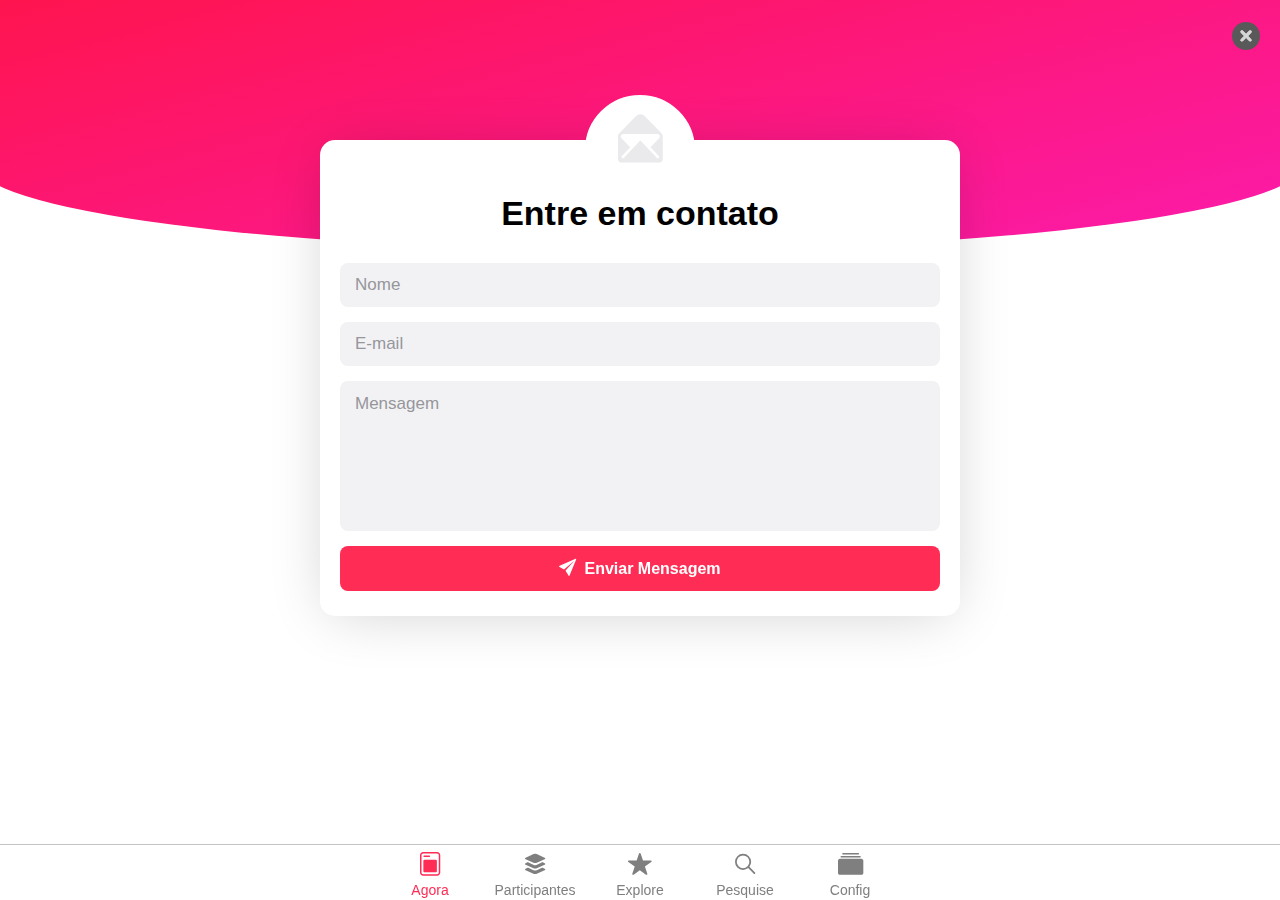
<file: v1/contato.html>
<!DOCTYPE html>
<html>
  <head>
    <meta charset="utf-8">
    <meta name="viewport" content="width=device-width, initial-scale=1, maximum-scale=1, minimum-scale=1, user-scalable=no, minimal-ui, viewport-fit=cover">
    <meta name="apple-mobile-web-app-capable" content="yes">
    <title>Big Monitor Brasil</title>
    <link rel="stylesheet" href="css/framework7.ios.min.css">
    <link rel="stylesheet" href="css/ionicons.css">
    <link rel="stylesheet" href="css/style.css">
  </head>
  <body class="color-theme-pink">

    <div id="app">
      <div class="views tabs">

        <div id="view-today" class="view view-main tab tab-active">
          <div data-name="home" class="page no-navbar">

            <div class="page no-navbar" data-name="contact">
              <div class="page-content">
                <a href="#" class="link back close-button">
                  <img src="img/close.svg" alt="Close">
                </a>
                <div class="oval"></div>
                <div class="block">
                  <div class="contact-container">
                    <div class="contact-icon"><i class="icon ion-ios-mail-open"></i></div>
                    <h1>Entre em contato</h1>
                    <div class="list no-hairlines custom-form contact-form">
                      <ul>
                        <li class="item-content item-input">
                          <div class="item-inner">
                            <div class="item-input-wrap">
                              <input type="text" placeholder="Nome">
                              <span class="input-clear-button"></span>
                            </div>
                          </div>
                        </li>
                        <li class="item-content item-input">
                          <div class="item-inner">
                            <div class="item-input-wrap">
                              <input type="email" placeholder="E-mail">
                              <span class="input-clear-button"></span>
                            </div>
                          </div>
                        </li>
                        <li class="item-content item-input">
                          <div class="item-inner">
                            <div class="item-input-wrap">
                              <textarea class="resizable" placeholder="Mensagem"></textarea>
                              <span class="input-clear-button"></span>
                            </div>
                          </div>
                        </li>
                      </ul>
                    </div>
                    <a class="big-button button button-fill link"><i class="icon ion-ios-send"></i>Enviar Mensagem</a>
                  </div>
                </div>
              </div>
            </div>


        
        <!-- Toolbar -->
        <div class="toolbar tabbar tabbar-labels">
          <div class="toolbar-inner">
            <a href="#view-today" class="tab-link tab-link-active">
              <i class="icon ion-ios-today"></i>
              <span class="tabbar-label">Agora</span>
            </a>
            <a href="#view-categories" class="tab-link">
              <i class="icon ion-ios-apps"></i>
              <span class="tabbar-label">Participantes</span>
            </a>
            <a href="#view-discover" class="tab-link">
              <i class="icon ion-ios-star"></i>
              <span class="tabbar-label">Explore</span>
            </a>
            <a href="#view-search" class="tab-link">
              <i class="icon ion-ios-search"></i>
              <span class="tabbar-label">Pesquise</span>
            </a>
            <a href="#view-pages" class="tab-link">
              <i class="icon ion-ios-albums"></i>
              <span class="tabbar-label">Config</span>
            </a>
          </div>
        </div>
      </div>
    </div>
    <script src="js/framework7.min.js"></script>
    <script src="js/app.js"></script>
  </body>
</html>
</file>
<file: v1/css/style.css>
/*------------------------------------------------------------------
[Table of contents]

1. General
2. Navbar
3. Tab Bar
4. Cards
5. Lists
6. Pages Tab
7. Single Pages
8. Discover Tab
9. Categories Tab
10. Search Tab
11. Author List Page
12. Author Page
13. Contact Page
14. Dark Theme
15. Responsive

-------------------------------------------------------------------*/

/************** 1. General *************/

body {
	background: #fff;
}
.ios body {
	font-family: -apple-system,BlinkMacSystemFont,SF UI Text,Helvetica Neue,Helvetica,Arial,sans-serif;
	color: #000;
	background: #fff;
	line-height: 1.4;
}
.ios .page {
	background: #fff;
}
.ios .block {
	margin: 0;
	padding: 0 20px;
	color: #8A8A8F;
}
a {
	text-decoration: none;
	cursor: pointer;
}
h1 {
	font-weight: 700;
	font-size: 34px;
	color: #000;
	margin: 0;
}
h2 {
	font-size: 20px;
	color: #000;
	margin: 40px 0 20px;
}
h3 {
	font-size: 17px;
}
.block>h2:first-child {
	margin: 30px 0 0;
}
.page-content {
	padding-bottom: 0px;
	overflow-x: hidden;
}
.page-content::after{
  content: '';
  height: 68px; /* required padding bottom */
  display: block;
  width: 1px;
}
p {
	font-size: 17px;
	line-height: 24px;
	margin-top: 10px;
}
img {
	display: block;
}
.title-container {
	margin: 30px 0 10px;
}
.title-date {
	color: #8A8A8F;
	text-transform: uppercase;
	font-weight: 600;
	font-size: 13px;
}
.title-with-link {
	display: flex;
	justify-content: space-between;
	align-items: center;
}
.title-with-link a {
	font-size: 17px;
}
.title-with-link button {
	width: auto;
}
.ptr-preloader {
	margin-top: 10px !important;
	margin-bottom: -10px !important;
}

/************** 2. Navbar *************/

.ios .navbar {
	background: #fff;
}
.ios .navbar:after {
	opacity: 0.7;
}
.ios .navbar~.page-content, .ios .navbar~:not(.no-navbar) .page-content {
	padding-top: 64px;
}

/************** 3. Tab Bar *************/

.ios .tabbar-labels a.tab-link {
	font-size: 27px;
	padding-top: 6px;
	padding-bottom: 3px;
	font-weight: 500;
}
.ios .tabbar-labels a.tab-link i {
	line-height: 20px;
}
.ios .tabbar-labels .tabbar-label {
	letter-spacing: 0;
}
.ios .toolbar {
	background: #fff;
}
.ios .toolbar-inner {
	padding: 0;
}
.ios .tabbar a, .ios .tabbar-labels a {
	color: #979797;
}

/************** 4. Cards *************/

.ios .card {
	box-shadow: none;
	margin: 0 0 25px 0;
	-webkit-box-shadow: 0px 5px 60px -10px rgba(0, 0, 0, 0.2);
	box-shadow: 0px 5px 60px -10px rgba(0, 0, 0, 0.2);
	background-color: transparent;
}
.card {
	position: relative;
	width: 100%;
	height: 400px;
	display: flex;
	flex-direction: column;
	justify-content: flex-end;
	border-radius: 15px;
	cursor: pointer;
	overflow: hidden;
	background: #fff;
	-webkit-transition-duration: 0.3s;
	-moz-transition-duration: 0.3s;
	-o-transition-duration: 0.3s;
	transition-duration: 0.3s;
	-webkit-transition-property: -webkit-transform;
	-moz-transition-property: -moz-transform;
	-o-transition-property: -o-transform;
	transition-property: transform;
}
.card-image {
	object-fit: cover;
	width: 100%;
	height: 100%;
	position: absolute;
	border-radius: 15px;
}
.card-scale {
	transform: scale(0.95);
}
.card-infos {
	z-index: 2;
	padding: 20% 20px 20px 20px;
	background-image: linear-gradient(to bottom,rgba(0,0,0,0) 0, rgba(0,0,0,0.8) 100%, rgba(0,0,0,0.9) 100%);
	border-bottom-left-radius: 15px;
	border-bottom-right-radius: 15px;
}
.card-title {
	color: #fff;
	margin: 0;
	font-weight: 700;
	font-size: 28px;
	line-height: 36px;
}
.card .chip {
	float: right;
	position: absolute;
	top: 20px;
	right: 20px;
	padding: 0 10px;
	text-transform: uppercase;
	font-weight: 500;
	font-size: 12px;
	display: flex;
	line-height: 23px;
}
.card .chip i {
	margin-right: 4px;
	font-size: 16px;
}
.card-bottom {
	display: flex;
	align-items: center;
	margin-top: 12px;
	justify-content: space-between;
	color: rgba(255, 255, 255, 0.8);
	font-weight: 500;
	font-size: 16px;
}
.card-author {
	display: flex;
	align-items: center;
}
.card-author-image {
	height: 30px;
	border-radius: 40px;
	margin-right: 10px;
}
.card-comments {
	display: flex;
	align-items: center;
	line-height: 0;
}
.card-comments i {
	margin-right: 5px;
	font-size: 19px;
}
.card-category {
	color: #b9b9b9;
	font-weight: 600;
	font-size: 16px;
	margin-bottom: 4px;
	text-transform: uppercase;
}
.card-image-container {
	height: 250px;
	position: relative;
}
.card-style-2 {
	height: auto;
	justify-content: normal;
}
.card-style-2 .card-image {
	border-bottom-left-radius: 0;
	border-bottom-right-radius: 0;
}
.card-style-2 .card-title {
	color: #000;
	font-size: 24px;
	line-height: 30px;
	margin-top: 5px;
}
.card-style-2 .card-category {
	color: #8A8A8F;
	text-transform: uppercase;
	font-weight: 600;
	font-size: 14px;
}
.card-style-2 .card-infos {
	padding: 17px 20px;
	background-image: none;
}
.card-style-2 .card-description {
	margin: 8px 0 0px;
	color: #97969c;
	font-size: 15px;
}
.card.medium {
	height: 220px;
	border-radius: 10px;
	margin-bottom: 20px;
}
.card.medium .card-image {
	border-radius: 10px;
}
.card.medium .card-infos {
	padding: 20px;
	border-bottom-left-radius: 10px;
	border-bottom-right-radius: 10px;
}
.card.medium .card-title {
	font-size: 22px;
	line-height: 29px;
}
.card .card-date {
	margin-bottom: 5px;
	color: #e0e0e0;
	font-weight: 500;
	font-size: 15px;
	display: flex;
	align-items: center;
}
.card .card-date i {
	margin-right: 7px;
	font-size: 17px;
	line-height: 20px;
}
.swiper-container .card {
	height: 370px;
}
.swiper-container .card .card-title {
	font-size: 25px;
	line-height: 32px;
}
.two-columns-cards {
	display: flex;
	flex-flow: row wrap;
	width: 100%;
	margin-bottom: -10px;
}
.two-columns-cards a {
	width: calc(50% - 5px);
	height: 250px;
	margin: 0 0 10px 0;
}
.two-columns-cards .card, .swiper-container.medium-card-slider .card {
	height: 100%;
	border-radius: 5px;
	box-shadow: 0px 5px 35px -10px rgba(0, 0, 0, 0.2);
}
.two-columns-cards .card-image, .swiper-container.medium-card-slider .card-image {
	border-radius: 5px;
}
.two-columns-cards a:first-child {
	height: 200px;
	margin-top: 0 !important;
}
.two-columns-cards a:nth-child(2n+1) {
	margin-top: -50px;
	margin-right: 10px;
}
.two-columns-cards a:last-child {
	height: 200px;
}
.two-columns-cards .card-infos, .swiper-container.medium-card-slider .card-infos {
	padding: 20% 13px 13px 13px;
	border-bottom-left-radius: 5px;
	border-bottom-right-radius: 5px;
}
.two-columns-cards .card-title, .swiper-container.medium-card-slider .card-title {
	font-size: 18px;
	line-height: 23px;
}
.swiper-container.medium-card-slider .card {
	width: 100%;
	height: 160px;
	margin: 0;
	box-shadow: none;
}
.swiper-container.medium-card-slider.style-2 .card {
	height: 140px;
}
.swiper-container.medium-card-slider.style-2 .card-infos {
	background: none;
	color: #000;
	padding: 8px 8px 0 0;
	font-weight: 500;
}
.swiper-container.medium-card-slider.style-2 .card-infos .card-title {
	color: #000;
	font-weight: 500;
	font-size: 18px;
	line-height: 25px;
}

/************** 5. Lists *************/

.ios .post-list {
	margin: 0;
	padding: 0;
	list-style: none;
}
.ios .post-list .item-content {
	padding-left: 0;
}
.ios .post-list .item-content .item-inner {
	padding-right: 0;
}
.ios .post-list .item-content .item-media {
	width: 130px;
	height: 120px;
}
.ios .post-list .item-content .item-media img {
	width: 100%;
	height: 100%;
	object-fit: cover;
	border-radius: 5px;
}
.ios .post-list .item-subtitle {
	color: #a6a6ab;
	text-transform: uppercase;
	font-weight: 600;
	font-size: 14px;
}
.ios .post-list .item-title {
	margin: 5px 0 6px;
	color: #000;
	font-weight: 600;
	font-size: 18px;
	line-height: 23px;
	overflow: hidden;
	text-overflow: ellipsis;
	display: -webkit-box;
	-webkit-box-orient: vertical;
	-webkit-line-clamp: 2;
	white-space: pre-wrap;
}
.ios .post-list.long-title .item-title {
	-webkit-line-clamp: 3;
}
.ios .post-list .item-subtitle.bottom-subtitle {
	display: flex;
	align-items: center;
	text-transform: none;
	font-weight: 500;
	font-size: 15px;
}
.ios .post-list .item-subtitle.bottom-subtitle i {
	font-weight: 500;
	font-size: 15px;
	margin-right: 5px;
	color: #a6a6ab;
}
.ios .post-list .item-subtitle.bottom-subtitle img {
	width: 22px;
	border-radius: 11px;
	margin-right: 6px;
}
.ios ul.list.media-list.post-list {
	margin: -8px 0;
}

/************** 6. Pages Tab *************/

.ios .pages-list {
	margin: 15px 0;
}
.ios .pages-list .item-media {
	background: #ff2d55;
	color: #fff;
	width: 35px;
	height: 35px;
	font-size: 20px;
	display: flex;
	align-items: center;
	justify-content: center;
	padding: 0;
	border-radius: 30px;
}
.ios .pages-list .item-media i {
	color: #fff;
}
.ios .pages-list .item-inner {
	padding-top: 18px;
	padding-bottom: 18px;
	font-weight: 500;
}
#pages-ptr {
	padding-top: 0;
}
.ios #pages-ptr .block {
	padding: 20px;
}
.list .item-link.item-button .item-inner {
	background: none;
	padding-right: 10px;
	display: flex;
	align-items: center;
	justify-content: space-between;
}
.list .item-link.item-button .item-inner button {
	width: auto;
	position: absolute;
	right: 10px;
}
.page-elements.single h1 {
	margin: 10px 0 !important;
}
.page-elements.single .block>h2:first-child {
	margin-top: 0;
}
.item-themes {
	padding: 23px 20px;
}
.ios .radio .icon-radio {
	border: none;
}
.ios .radio .icon-radio.bg-color-white {
	border: 1px solid #c7c7cc;
}
.ios .radio .icon-radio.bg-color-black {
	border: 1px solid #fff;
}
.ios .radio.color-white input[type=radio]:checked~.icon-radio {
  border-color: #c7c7cc;
}

/************** 7. Single Pages *************/

.single img {
	width: 100%;
}
.single h1 {
	font-size: 30px;
	line-height: 36px;
	margin: 20px 0 30px 0 !important;
}
.single p, .single ul {
	color: #838288;
	font-size: 19px;
	line-height: 26px;
	margin: 15px 0 !important;
}
.close-button {
	position: fixed;
	z-index: 10;
	display: flex;
	width: 28px;
	height: 28px;
	align-items: center;
	justify-content: center;
	background: #595959;
	border-radius: 20px;
	right: 20px;
	top: 22px;
}
.close-button img {
	width: 16px;
	height: 16px;
}
.single .article h1, .article h2, .article h3 {
	margin: 10px 0;
	color: #000;
}
.single .article {
	padding: 25px 20px 0 20px;
}
.single .article img {
	display: block;
	margin: 25px 0;
	border-radius: 8px;
}
.single .article a {
	font-weight: 500;
}
.single .post-infos {
	margin-bottom: 15px;
	display: flex;
	justify-content: space-between;
	align-items: center;
}
.single .post-category {
	font-size: 14px;
	color: white;
	background: #ff2d55;
	display: inline-block;
	font-weight: 600;
	line-height: 18px;
	border-radius: 4px;
	padding: 2px 7px;
	text-transform: uppercase;
}
.single .post-date {
	font-size: 14px;
	color: #8e8e93;
	font-weight: 600;
	text-transform: uppercase;
}
.single .article .image-with-text {
	margin: 25px 0;
}
.single .article .image-with-text img {
	margin: 0;
	border-bottom-left-radius: 0px;
	border-bottom-right-radius: 0px;
}
.single .article .image-with-text .image-text {
	background: #f1f4f6;
	padding: 13px 18px;
	border-bottom-left-radius: 8px;
	border-bottom-right-radius: 8px;
}
.single .article .full-width {
	margin-left: -20px;
	width: calc(100% + 40px);
	border-radius: 0;
}
.single .article b, .single .article strong {
	color: #000;
	font-weight: 600;
}
blockquote {
	font-size: 22px;
	color: #000;
	font-weight: 700;
	margin: 35px 35px 50px;
}
blockquote::before, blockquote::after {
	content: "\f1f5";
	font-family: "Ionicons";
	font-size: 25px;
	display: inline-block;
	color: #dfdfe0;
	font-weight: 400;
	position: absolute;
}
blockquote::before {
	margin-left: -35px;
	margin-top: -16px;
	font-size: 40px;
	transform: rotate(180deg);
}
blockquote::after {
	font-size: 30px;
	margin-top: -7px;
	margin-left: 8px;
}
blockquote .quote-author {
	position: absolute;
	color: #9b9b9e;
	font-weight: 400;
	font-size: 16px;
	padding-top: 5px;
}
.single-2 .article {
	padding: 10px 20px 0 20px;
}
.single .single-header {
	position: relative;
}
.single .single-header img {
	object-fit: cover;
	width: 100%;
	height: 100%;
}
.single .single-header-infos {
	width: 100%;
	position: absolute;
	bottom: 0;
	z-index: 2;
	padding: 30% 20px 30px 20px;
	background-image: linear-gradient(to bottom,rgba(0,0,0,0) 0, rgba(0,0,0,0.8) 100%, rgba(0,0,0,0.9) 100%);
}
.single .single-header-infos h1 {
	color: #fff;
	margin: 10px 0 13px !important;
}
.single .single-header-infos .post-date {
	color: #b7b7bd;
	margin-left: 12px;
}
.single .single-header-details {
	display: flex;
}
.link-block {
	display: flex;
	margin: 20px 0;
	background: #f2f2f4;
	align-items: center;
	justify-content: space-between;
	padding: 16px 20px;
	border-radius: 10px;
}
.link-block .link-infos {
	display: flex;
	flex-direction: column;
}
.link-block .link-title {
	color: #000;
	font-size: 16px;
	font-weight: 500;
}
.link-block .link-url {
	color: #8e8e8e;
	font-size: 16px;
	margin-top: 1px;
}
.link-block i {
	color: #c3c3c3;
	font-size: 20px;
}
iframe, video {
	width: 100%;
	height: 220px;
	margin: 20px 0;
	border: 0;
}
.promo-banner {
	padding: 10px;
	border-radius: 17px;
	position: fixed;
	bottom: 60px;
	width: calc(100% - 40px);
	margin: 0 0 0 -10px;
	background: #eaeaec;
}
.promo-banner img {
	width: 50px;
	height: 50px;
	border-radius: 12px;
}
.promo-banner .link-infos {
	flex: 1;
	padding-left: 15px;
}
.promo-banner .link-title {
	color: #000;
	font-size: 17px;
	font-weight: 500;
}
.promo-banner .link-url {
	color: #545454;
	margin-top: 0;
}
.promo-banner .promo-button {
	background: #565664;
	color: #fff !important;
	display: flex;
	padding: 4px 11px;
	border-radius: 30px;
	font-weight: 700;
	font-size: 15px;
}
.title-medium-container {
	margin-top: 30px;
	position: relative;
}
.title-medium-container:before {
	content: '';
	position: absolute;
	background-color: #c8c7cc;
	display: block;
	z-index: 15;
	top: 0;
	right: auto;
	bottom: auto;
	left: 0;
	height: 1px;
	width: 100%;
	-webkit-transform-origin: 50% 100%;
	transform-origin: 50% 100%;
}
.ios.device-pixel-ratio-3 .title-medium-container:before {
	-webkit-transform: scaleY(.33);
	transform: scaleY(.33);
}
.ios.device-pixel-ratio-2 .title-medium-container:before {
	-webkit-transform: scaleY(.5);
	transform: scaleY(.5);
}
.title-medium-container h2 {
	margin: 0;
	font-size: 22px;
	position: relative;
	padding: 10px 0;
}
.author-block {
	display: flex;
	align-items: center;
	background: #f2f2f4;
	padding: 15px 20px;
	position: relative;
	border-radius: 10px;
}
.author-block img {
	width: 55px;
	border-radius: 30px;
}
.author-block .author-infos {
	margin-left: 15px;
}
.author-block .author-name {
	font-size: 18px;
	font-weight: 600;
	color: #ff2e54;
}
.author-block .author-description {
	font-size: 16px;
	color: #8e8e8e;
}
.author-block button {
	width: auto;
	float: right;
	position: absolute;
	right: 20px;
}
.social-buttons {
	display: flex;
	justify-content: space-between;
	margin-top: 5px;
}
.ios .big-button {
	font-size: 16px;
	padding: 10px;
	height: 45px;
	border-radius: 8px;
	display: flex;
	align-items: center;
	font-weight: 600;
}
.social-buttons .big-button {
	width: calc(50% - 5px);
	height: 40px;
}
.big-button i {
	margin-right: 8px !important;
	font-size: 23px;
	line-height: 28px;
}
.big-button.facebook {
	background-color: #3b5998;
	color: #fff !important;
}
.big-button.twitter {
	background-color: #00aced;
	color: #fff !important;
}
.ios .comment-list {
	margin: 0;
}
.ios .comment-list .item-media img {
	width: 55px;
	border-radius: 30px;
}
.ios .comment-list .item-content {
	padding-left: 0;
}
.ios .comment-list .item-title {
	color: #000;
	font-size: 17px;
	font-weight: 600;
}
.ios .comment-list .item .item-title-row {
	background: none;
	padding-right: 0;
	margin-bottom: 5px;
}
.ios .comment-list .item .item-inner {
	padding-right: 0;
}
.ios .comment-list .item-text {
	max-height: none;
	font-size: 17px;
	line-height: 25px;
	-webkit-line-clamp: unset;
}
.ios .comment-list .item-after i {
	color: #ff2f53;
	font-size: 17px;
	margin-right: 4px;
}
.ios .comment-list .item-after {
	color: #000;
	font-weight: 600;
	font-size: 16px;
	display: flex;
	align-items: center;
}
.swiper-container {
	padding: 0 20px;
	overflow: visible;
}
.swiper-container .card, .swiper-container .card.medium {
	margin-bottom: 0;
}
.swiper-container .card.medium {
  height: 220px;
}
.ios .custom-form {
	margin: 0;
}
.ios .custom-form .item-label {
	font-size: 15px;
	color: #000;
	font-weight: 500;
}
.ios .custom-form .item-inner {
	padding-top: 8px;
	padding-bottom: 8px;
	padding-right: 5px;
}
.ios .custom-form .item-inner::after {
	display: none;
}
.ios .list .item-inner textarea {
	min-height: 80px;
}
.ios .custom-form .item-content {
	background: #f2f2f4;
	padding: 0 5px 0 15px;
	margin: 15px 0;
	border-radius: 8px;
}
.title-small {
	margin-top: 20px;
}
.title-small h2 {
	font-size: 17px;
	padding-bottom: 0;
}
.ios .custom-form input, .ios .custom-form textarea {
	padding-right: 30px;
}
.ios .custom-form input::-webkit-input-placeholder, .ios .custom-form textarea::-webkit-input-placeholder {
	/* Chrome/Opera/Safari */
	color: #96969b;
}
.ios .custom-form input::-moz-placeholder, .ios .custom-form textarea::-moz-placeholder {
	/* Firefox 19+ */
	color: #96969b;
}
.ios .custom-form input:-ms-input-placeholder, .ios .custom-form textarea:-ms-input-placeholder {
	/* IE 10+ */
	color: #96969b;
}
.ios .custom-form input:-moz-placeholder, .ios .custom-form textarea:-moz-placeholder {
	/* Firefox 18- */
	color: #96969b;
}
.big-button.pink-bg {
	background: #ff2e54;
	color: #fff !important;
}

/************** 8. Discover Tab *************/

.title-container.white h1 {
	color: #fff;
}
.title-container.white i {
	color: #fff;
	font-size: 35px;
}
.title-container.white .title-date {
	color: rgba(255, 255, 255, 0.6);
}
.discover-gradient {
	width: 100%;
	height: 300px;
	position: absolute;
	background: #8705f0;
	background: linear-gradient(to bottom right, #ff2e54, #c519e4);
}
.discover-gradient svg {
	position: absolute;
	bottom: 0;
	width: calc(100% + 2px);
	height: 70px;
}

/************** 9. Categories Tab *************/

.categories-container {
	display: flex;
	justify-content: space-between;
	flex-wrap: wrap;
}
.categories-container a {
	width: calc(50% - 8px);
}
.category {
	height: 110px;
	background-size: cover;
	background-position: center;
	position: relative;
	border-radius: 5px;
	box-shadow: 0px 15px 20px -10px rgba(0, 0, 0, 0.3);
	margin-bottom: 18px !important;
}
.category h2 {
	margin: 0;
	position: absolute;
	bottom: 6px;
	left: 12px;
	font-size: 23px;
	color: #fff;
}
.category-title {
	margin: 20px 0 10px;
}

/************** 10. Search Tab *************/

.ios .searchbar input[type=search], .ios .searchbar input[type=text] {
	background-color: #f2f2f4;
}
.ios .searchbar {
	background: #fff;
	margin-bottom: 5px;
}
.ios .searchbar::after {
	display: none;
}
.ios .searchbar-inner {
	padding: 0;
}
.searchbar-container {
	position: fixed;
	margin-bottom: 375px;
	width: 100%;
	z-index: 150;
	background: #fff;
}
.page-search .title-container {
	margin: 0;
	padding-top: 30px;
}
.page-search .search-container {
	margin-top: 120px;
	padding-top: 1px;
}
.page-search h2 {
	margin: 40px 0 20px;
}
.ios .trending-search {
	margin: -10px 0 20px 0;
}
.ios .trending-search .item-content {
	padding-left: 0;
	font-size: 22px;
}
.ios .trending-search .item-content .item-title {
	padding: 2px 0;
}
.popular-tags {
	display: flex;
	flex-wrap: wrap;
	margin: 0;
	padding: 0;
	margin-bottom: -15px;
}
.popular-tags li {
	list-style: none;
	margin: 0;
	padding: 0;
	width: calc(50% - 8px);
}
.popular-tags a {
	background: #f2f2f4;
	font-size: 20px;
	padding: 7px 12px 7px 12px;
	margin-bottom: 15px;
	border-radius: 8px;
	display: flex;
	align-items: center;
	justify-content: space-between;
}
.popular-tags li:nth-child(2n+1) {
	margin-right: 15px;
}
.popular-tags a i {
	color: #cccccc;
	font-size: 18px;
}
.search-results {
	display: none;
	margin-top: 20px;
}
.search-preloader {
	display: none;
	margin: 20px auto;
}

/************** 11. Author List Page *************/

.popular-authors {
	padding: 0;
}
.popular-authors li {
	list-style: none;
}
.popular-authors li a {
	display: flex;
	justify-content: space-between;
	align-items: center;
	margin-bottom: 20px;
}
.popular-authors .author-image {
	height: 60px;
	width: 60px;
	border-radius: 40px;
	overflow: hidden;
}
.popular-authors .author-image img {
	object-fit: cover;
	width: 100%;
	height: 100%;
}
.popular-authors .author-infos {
	flex: 1;
	margin-left: 13px;
}
.popular-authors .author-name {
	color: #000;
	font-size: 19px;
	font-weight: 500;
	margin-bottom: 3px;
}
.popular-authors .author-description {
	font-size: 16px;
	font-weight: 500;
	color: #a6a6ab;
}
.author-star {
	color: #ffd12a;
	font-size: 25px;
}

/************** 12. Author Page *************/

.author .navbar {
	background: transparent;
}
.author .navbar::after {
	display: none;
}
.author .navbar .link.back {
	color: #fff;
}
.oval {
	width: calc(100% + 50px);
	margin-left: -25px;
	margin-top: -100px;
	height: 350px;
	background: #8705f0;
	background: linear-gradient(to bottom right, #ff133e, #fb1bac);
	-moz-border-radius: 100% / 50%;
	-webkit-border-radius: 100% / 50%;
	border-radius: 100% / 50%;
}
.author .author-infos {
	width: 100%;
	margin: 0 auto;
	margin-top: -110px;
	background: #fff;
	border-radius: 15px;
	-webkit-box-shadow: 0px 5px 60px -10px rgba(0, 0, 0, 0.2);
	box-shadow: 0px 5px 60px -10px rgba(0, 0, 0, 0.2);
	display: flex;
	flex-direction: column;
	align-items: center;
	padding-bottom: 25px;
	max-width: 600px;
}
.author .author-avatar {
	width: 100px;
	border-radius: 100px;
	margin-top: -50px;
	border: 5px solid #fff;
}
.author .author-name {
	font-size: 22px;
	color: #000;
	font-weight: 600;
	margin: 15px 0 4px 0;
}
.author .author-description {
	font-size: 17px;
	font-weight: 500;
	color: #9fa4a9;
}
.navbar .link.back i {
	font-size: 30px;
}
.top-buttons {
	display: flex;
	width: 100%;
	justify-content: space-between;
	align-items: center;
	padding: 0 8px;
}
.top-buttons a {
	display: block;
	font-size: 17px;
	text-align: center;
	line-height: 44px;
	display: flex;
	align-items: center;
}
.top-buttons a span {
	margin-left: 7px;
}
.top-buttons.white-buttons a {
	color: #fff !important;
}
.top-buttons a:first-child {
	margin-left: 7px;
}
.top-buttons a:nth-child(2) {
	margin-right: 12px;
}
.author .social-buttons {
	margin-top: 25px;
}
.author .social-buttons a {
	padding: 5px 25px;
}
.count-container {
	width: 100%;
	margin: 0 auto;
	max-width: 600px;
	margin-top: 20px;
	background: #fff;
	border-radius: 15px;
	-webkit-box-shadow: 0px 5px 60px -10px rgba(0, 0, 0, 0.2);
	box-shadow: 0px 5px 60px -10px rgba(0, 0, 0, 0.2);
	display: flex;
	align-items: center;
	justify-content: center;
	padding: 15px 0 17px 0;
}
.count-container .count-block {
	display: flex;
	flex-direction: column;
	align-items: center;
	width: 30%;
}
.count-container .count-block .count-number {
	font-size: 28px;
	font-weight: 800;
	color: #000;
}
.count-container .count-block .count-label {
	text-transform: uppercase;
	font-weight: 500;
	font-size: 14px;
	font-size: 14px;
	font-weight: 600;
	color: #9fa4a9;
}

/************** 13. Contact Page *************/

.contact-container {
	width: calc(100% - 40px);
	margin: 0 auto;
	margin-top: -110px;
	background: #fff;
	border-radius: 15px;
	-webkit-box-shadow: 0px 5px 60px -10px rgba(0, 0, 0, 0.2);
	box-shadow: 0px 5px 60px -10px rgba(0, 0, 0, 0.2);
	display: flex;
	flex-direction: column;
	align-items: center;
	padding: 25px 20px;
	max-width: 600px;
}
.contact-container .contact-icon {
	width: 100px;
	height: 100px;
	border-radius: 100px;
	margin-top: -70px;
	border: 5px solid #fff;
	background: #fff;
	display: flex;
	align-items: center;
	justify-content: center;
	margin-bottom: -15px;
}
.contact-container .contact-icon i {
	font-size: 55px;
	color: #eaeaec;
	margin-top: -20px;
}
.contact-container p {
	text-align: center;
}
.contact-form {
	width: 100%;
	margin-top: 10px !important
}
.contact-container .big-button {
	width: 100%;
}
.ios .contact-form .item-inner textarea {
	min-height: 150px;
}

/************** 14. Dark Theme *************/

.ios .theme-dark, .theme-dark h1, .theme-dark h2, .ios .theme-dark .post-list .item-title,
.theme-dark .popular-authors .author-name, .theme-dark .card-style-2 .card-title,
.theme-dark .swiper-container.medium-card-slider.style-2 .card-infos .card-title,
.theme-dark .single .article h1, .theme-dark .article h2, .theme-dark .article h3, .theme-dark blockquote,
.ios .theme-dark .comment-list .item-title, .theme-dark .link-block .link-title, .theme-dark .author-block .author-name, .ios .theme-dark .comment-list .item-after,
.theme-dark .count-container .count-block .count-number, .theme-dark .author .author-name {
	color: #eae7e1;
}
.theme-dark .card h1, .theme-dark .card h2 {
	color: #fff;
}
.theme-dark .title-medium-container:before {
	background-color: #282829;
}
.theme-dark .popular-authors .author-description, .theme-dark .title-date, .ios .theme-dark .post-list .item-subtitle {
	color: #9f9a90;
}
.theme-dark .discover-gradient {
	background: linear-gradient(to bottom right, #ea2b4e, #7e1292);
}
.theme-dark .oval {
	background: linear-gradient(to bottom right, #ea2b4e, #7e1292);
}
.ios .theme-dark .toolbar:before, .toolbar.ios .theme-dark:before {
	background-color: #4d4d4d;
}
.ios .theme-dark .toolbar, .toolbar.ios .theme-dark {
	background: #151515;
}
.theme-dark .category.card {
	box-shadow: none !important;
}
.theme-dark .category.card h2 {
	color: #fff;
}
.theme-dark .single .article .image-with-text .image-text {
	color: #b3b3b3;
	background: #282a2f;
}
.theme-dark blockquote::before, .theme-dark blockquote::after {
	color: #7d7d7d;
}
.theme-dark .link-block, .theme-dark .author-block, .theme-dark .author .author-infos, .theme-dark .count-container, .ios .theme-dark .custom-form .item-content, .theme-dark .contact-container, .ios .theme-dark .contact-container .list ul, .theme-dark .contact-container .contact-icon {
	background: #282a2f;
}
.theme-dark .author .author-avatar, .theme-dark .contact-container .contact-icon {
	border: 5px solid #282a2f;
}
.ios .theme-dark .contact-container .custom-form .item-content {
	background: #171717;
}
.theme-dark .contact-container .contact-icon i {
	color: #171717;
}
.theme-dark .promo-banner .link-url {
	color: #8e8d8d;
}
.theme-dark .single .article b, .theme-dark .single .article strong {
	color: #c7c7c7;
}
.ios .theme-dark .tabbar a, .ios .tabbar-labels a {
	color: #7f7f7f;
}
.theme-dark .card-style-2 .card-infos, .theme-dark .popular-tags a {
	background: #282a2f;
}
.theme-dark .discover-gradient svg polygon {
	fill: #171717;
}
.theme-dark .searchbar-container, .ios .theme-dark .searchbar {
	background-color: #171717;
}
.ios .theme-dark .searchbar input[type=search], .ios .theme-dark .searchbar input[type=text], .searchbar.ios .theme-dark input[type=search], .searchbar.ios .theme-dark input[type=text] {
	background-color: #282a2f;
}
.ios .theme-dark .list ul, .list.ios .theme-dark ul {
	background-color: #171717;
}
.theme-dark .popular-tags a i {
	color: #565658;
}

/************** 15. Responsive *************/

@media (min-width: 768px) {
	.popular-tags li:nth-child(3n+3) {
		margin-right: 0;
	}
	.popular-tags li {
		width: calc(33% - 8px);
		margin-right: 15px;
	}
	.card {
		height: 600px;
	}
	.card-image-container {
		height: 550px;
	}
	.two-columns-cards a {
		height: 350px;
		margin: 0 0 15px 0;
		width: calc(50% - 8px);
	}
	.two-columns-cards a:nth-child(2n+1) {
		margin-right: 15px;
	}
	.two-columns-cards a:first-child {
		height: 300px;
	}
	.two-columns-cards a:last-child {
		height: 300px;
	}
	.card.medium {
		height: 350px;
	}
	.categories-container .card {
		height: 150px;
	}
	.categories-container a {
		width: calc(33% - 8px);
	}
	.swiper-container .card.medium {
		height: 210px;
	}
	iframe, video {
		height: 350px;
	}
}

/*TOOLTIP*/
</file>
